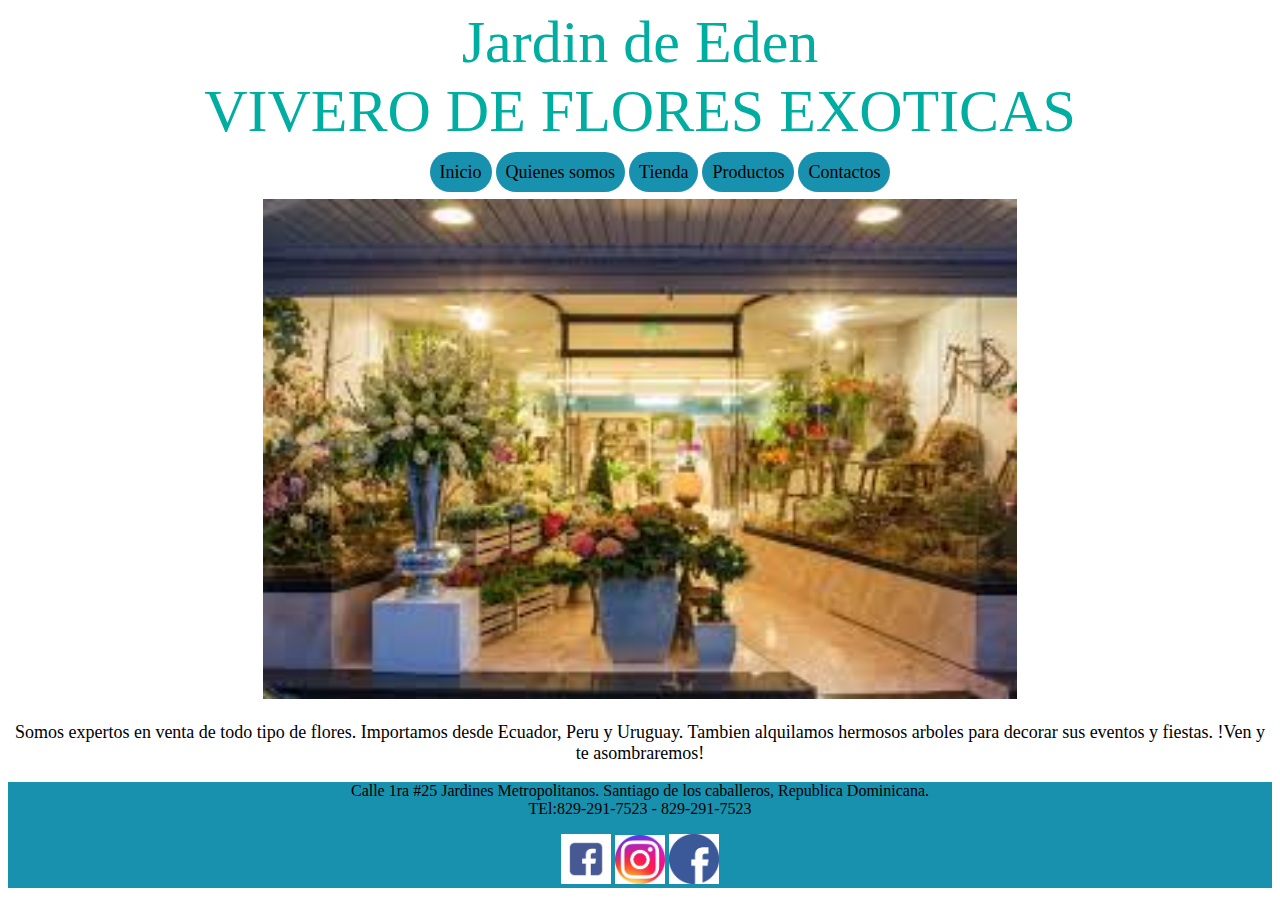
<file: Documents/NetBeansProjects/Floristeria/public_html/index.html>
<!DOCTYPE html>
<!--
To change this license header, choose License Headers in Project Properties.
To change this template file, choose Tools | Templates
and open the template in the editor.
-->
<html>
    <head>
        <title></title>
        <meta charset="UTF-8">
        <meta name="viewport" content="width=device-width, initial-scale=1.0">
        <link href="estilos/estilosindex.css" rel="stylesheet" type="text/css"/>
    </head>
    <body>
        <div id="cabecera">Jardin de Eden
            <br>VIVERO DE FLORES EXOTICAS
        </div>
        <div id="Menu">
            <ul>
                <li>Inicio</li>
                <li>Quienes somos</li>
                <li>Tienda</li>
                <li>Productos</li>
                <li>Contactos</li>
            </ul>
        </div>
         <div id="Cuerpo"> 
             <img src="Imagenes/foto1.jpg"  widht=600px height= 500 alt=""/>
             <p>Somos expertos en venta de todo tipo de flores. Importamos desde Ecuador, Peru y Uruguay. Tambien alquilamos hermosos arboles para decorar sus eventos y fiestas. !Ven y te asombraremos!</p>
         </div>
        <div id="Pie"> 
            <p>Calle 1ra #25 Jardines Metropolitanos. Santiago de los caballeros, Republica Dominicana.<br>
            TEl:829-291-7523 - 829-291-7523</p>
            <img src="Imagenes/foto2.png" width=50px; widht=50 alt=""/>
            <img src="Imagenes/foto3.jpg" width=50px; widht=50 alt=""/>
            <img src="Imagenes/foto4.png" width=50px; widht=50 alt=""/>
        </div>
    </body>
</html>
</file>
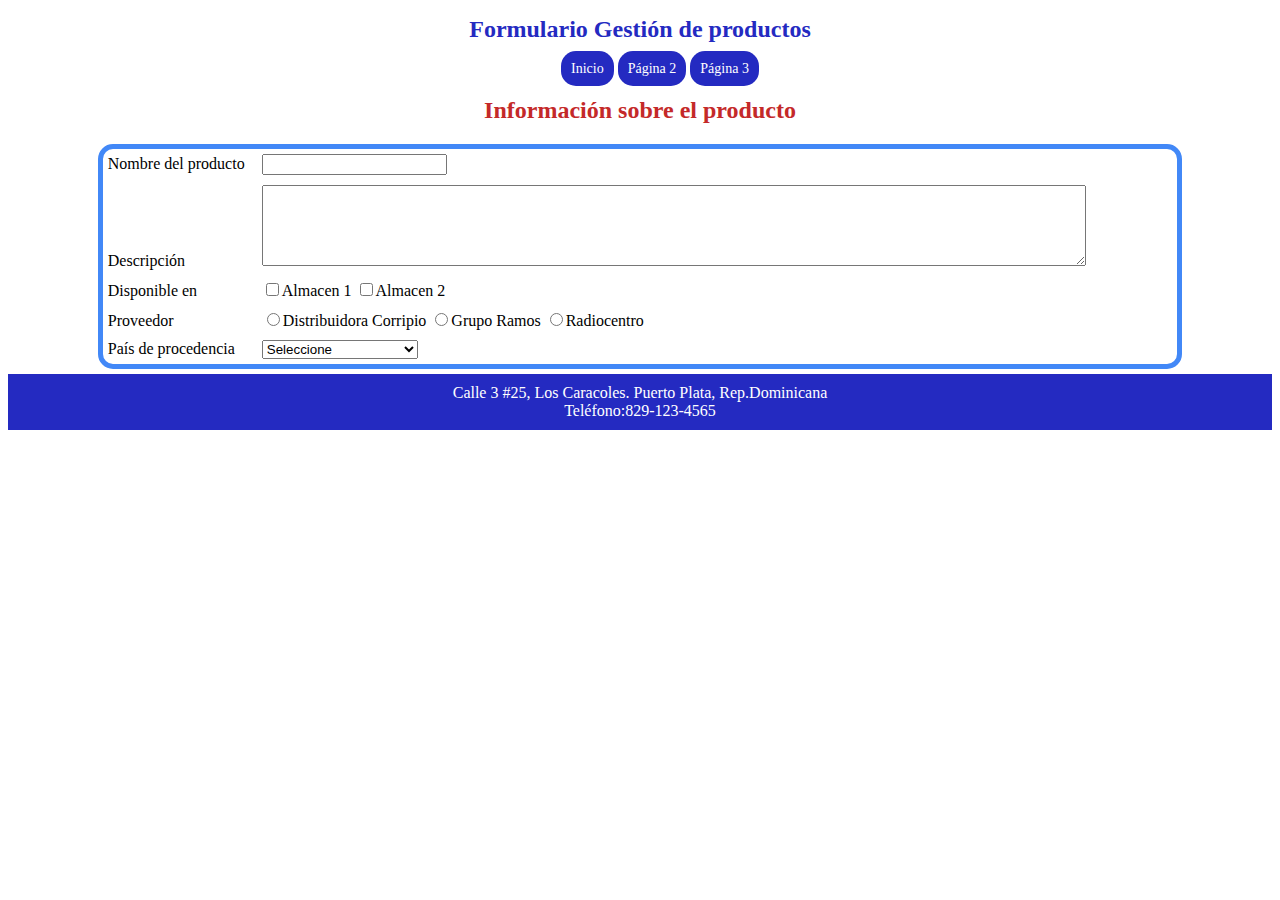
<file: Documents/NetBeansProjects/Formularios/public_html/index.html>
<!DOCTYPE html>
<!--
To change this license header, choose License Headers in Project Properties.
To change this template file, choose Tools | Templates
and open the template in the editor.
-->
<html>
    <head>
        <title>Ejercicio formularios</title>
        <meta charset="UTF-8">
        <meta name="viewport" content="width=device-width, initial-scale=1.0">
        <link href="css/estilos.css" rel="stylesheet" type="text/css"/>
    </head>
    <body>
        <div id="cabecera">
             <h1>Formulario Gestión de productos</h1>
        </div>
        <div id="Menu">
               <ul>
            <li>Inicio</li>
            <li>Página 2</li>
            <li>Página 3</li>
        </ul>
        </div> 
        <div id="Cuerpo">
            <h2>Información sobre el producto</h2>
      <form>
                <div>
                    <label for="nombre">Nombre del producto</label>
                    <input name="nombre" id="nombre" type="text"/>
                </div>
          <div>
                    <label for="descripcion">Descripción</label>
                   <textarea name="descripcion" cols="100" rows="5"> </textarea>
        </div>
        <div>
            <label for="almacen">Disponible en </label>
            <input type="checkbox" id="almacen" name="almacen" value="almacen1"/>Almacen 1
                <input type="checkbox" id="almacen" name="almacen" value="almacen2"/>Almacen 2
        </div>
        <div>
            <label for="proveedor">Proveedor</label>
            <input type="radio" name="proveedor" value="corripio"/>Distribuidora Corripio
            <input type="radio" name="proveedor" value="grupo ramos"/>Grupo Ramos
            <input type="radio" name="proveedor" value="radiocentro"/>Radiocentro
        </div>
        <div>
            <label for="pais">País de procedencia</label>
            <select name="pais">
                <option value="" selected="selected">Seleccione</option>
                <option value="usa">Estados Unidos</option>
                <option value="Dominicana">Republica Dominicana</option>
                <option value="china">China</option>
                <option value="Otro">Otro</option>
            </select>
        </div>
          </form>
            <div id="pie">
                Calle 3 #25, Los Caracoles. Puerto Plata, Rep.Dominicana<br>
                Teléfono:829-123-4565
            </div>
    </body>
</html>
</file>
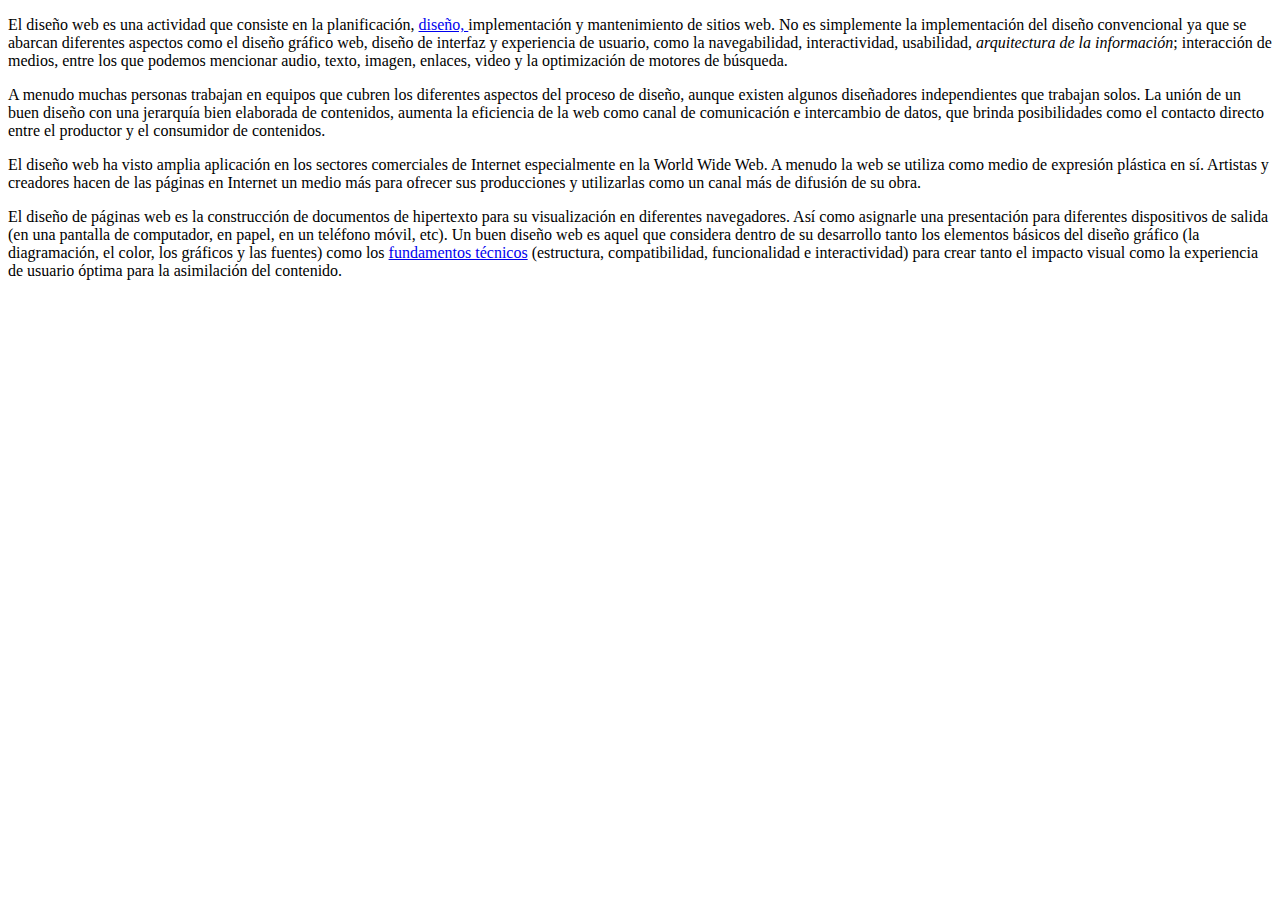
<file: Documents/NetBeansProjects/Hoja de estilos/public_html/index.html>
<!DOCTYPE html>
<!--
To change this license header, choose License Headers in Project Properties.
To change this template file, choose Tools | Templates
and open the template in the editor.
-->
<html>
    <head>
        <title>Practicando Estilos</title>
        <meta charset="UTF-8">
        <meta name="viewport" content="width=device-width, initial-scale=1.0">
    </head>
    <body>
        <div><div id="primero">

 

<p>El diseño web es una actividad que consiste en la planificación, <a href="#">diseño, </a>implementación y mantenimiento de sitios web. No es simplemente la implementación del diseño convencional ya que se abarcan diferentes aspectos como el diseño gráfico web, diseño de interfaz y experiencia de usuario, como la navegabilidad, interactividad, usabilidad, <em>arquitectura de la información</em>; interacción de medios, entre los que podemos mencionar audio, texto, imagen, enlaces, video y la optimización de motores de búsqueda. </p>

 

</div>

 

<div class="normal">

<p>A menudo muchas personas trabajan en equipos que cubren los diferentes aspectos del <span><ahref="#">proceso de diseño, </a> aunque existen algunos diseñadores independientes que trabajan solos. </span>

La unión de un buen diseño con una <ahref="#">jerarquía </a>bien elaborada de contenidos, aumenta la eficiencia de la web como canal de comunicación e intercambio de datos, que brinda posibilidades como el contacto directo entre el productor y el consumidor de contenidos. </p>

<p>El diseño web ha visto amplia aplicación en los sectores comerciales de Internet especialmente en la <emclass="especial">World Wide Web</em>. A menudo la web se utiliza como medio de expresión plástica en sí. Artistas y creadores hacen de las páginas en Internet un medio más para ofrecer sus producciones y utilizarlas como un canal más de difusión de su obra. </p>

 

<p>El diseño de páginas web es la construcción de documentos de hipertexto para su visualización en diferentes navegadores. Así como asignarle una presentación para diferentes dispositivos de salida <emclass="especial"> (en una pantalla de computador, en papel, en un teléfono móvil, etc). </em>

Un buen diseño web es aquel que considera dentro de su desarrollo tanto los elementos básicos del diseño gráfico (la diagramación, el color, los gráficos y las fuentes) como los <a href="#">fundamentos técnicos</a> (estructura, compatibilidad, funcionalidad e interactividad) para crear tanto el impacto visual como la experiencia de usuario óptima para la asimilación del contenido. </p>

 

</div></div>
    </body>
</html>
</file>
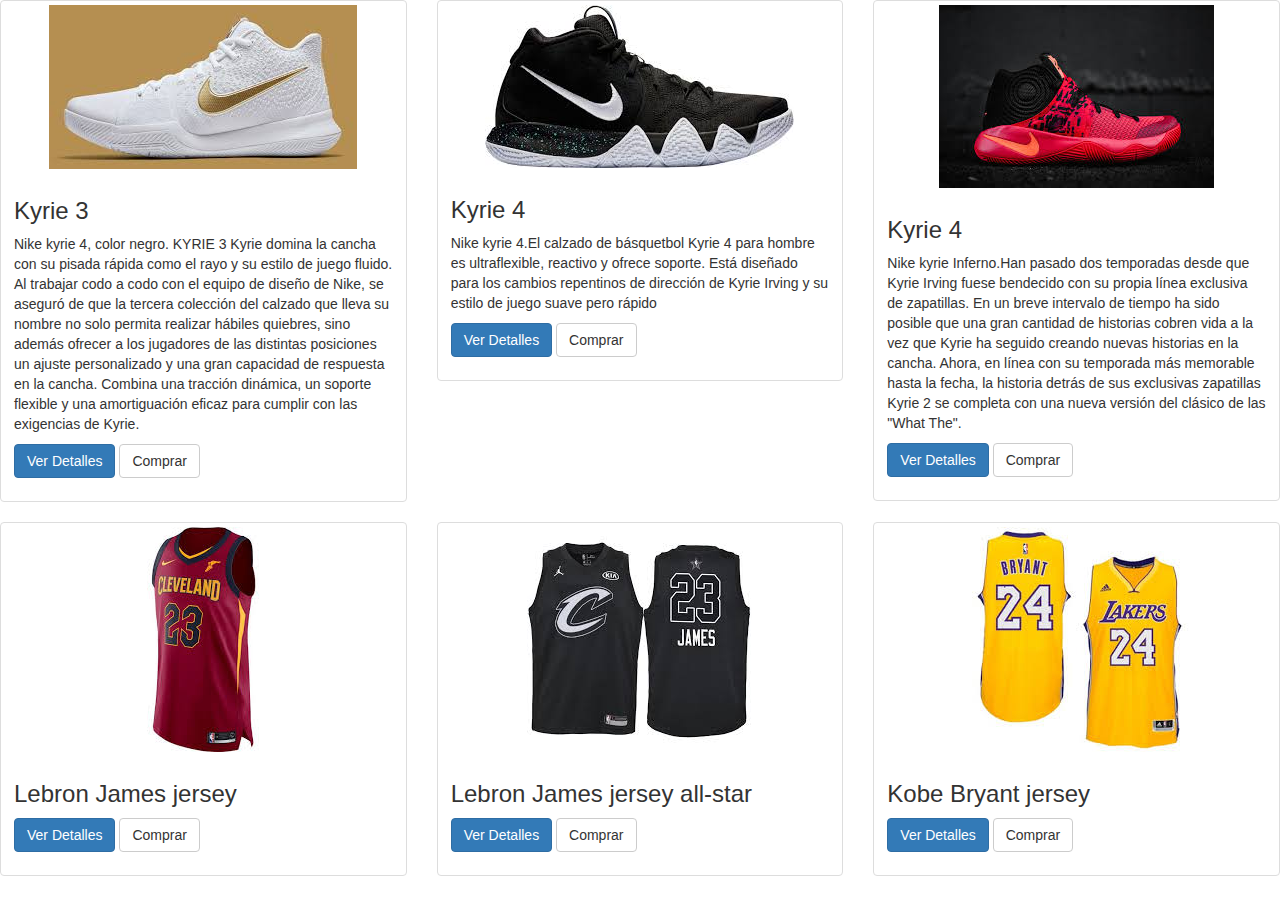
<file: Documents/NetBeansProjects/productos/public_html/index.html>
<!DOCTYPE html>
<!--
To change this license header, choose License Headers in Project Properties.
To change this template file, choose Tools | Templates
and open the template in the editor.
-->
<html>
    <head>
        <title>TODO supply a title</title>
        <meta charset="UTF-8">
        <meta name="viewport" content="width=device-width, initial-scale=1.0">
        <!-- Latest compiled and minified CSS -->
<link rel="stylesheet" href="https://maxcdn.bootstrapcdn.com/bootstrap/3.3.7/css/bootstrap.min.css" integrity="sha384-BVYiiSIFeK1dGmJRAkycuHAHRg32OmUcww7on3RYdg4Va+PmSTsz/K68vbdEjh4u" crossorigin="anonymous">
    </head>
    <body>
        <div class="row">
  <div class="col-sm-6 col-md-4">
    <div class="thumbnail">
      <img src="imagenes/k3.jpg" alt="...">
      
      <div class="caption">
        <h3>Kyrie 3</h3>
        <p>Nike kyrie 4, color negro. KYRIE 3
Kyrie domina la cancha con su pisada rápida como el rayo y su estilo
de juego fluido. Al trabajar codo a codo con el equipo de diseño de Nike,
se aseguró de que la tercera colección del calzado que lleva su nombre
no solo permita realizar hábiles quiebres, sino además ofrecer a los
jugadores de las distintas posiciones un ajuste personalizado y una gran
capacidad de respuesta en la cancha. Combina una tracción dinámica,
un soporte flexible y una amortiguación eficaz para cumplir con
las exigencias de Kyrie.
</p>
        <p><a href="#" class="btn btn-primary" role="button">Ver Detalles</a> <a href="#" class="btn btn-default" role="button">Comprar</a></p>
      </div>
    </div>
  </div>
            
            <div class="col-sm-6 col-md-4">
    <div class="thumbnail">
      <img src="imagenes/k4.jpg" alt="...">
      
      <div class="caption">
        <h3>Kyrie 4</h3>
        <p>Nike kyrie 4.El calzado de básquetbol Kyrie 4 para hombre es ultraflexible, reactivo y ofrece soporte. Está diseñado para los cambios repentinos de dirección de Kyrie Irving y su estilo de juego suave pero rápido

</p>
        <p><a href="#" class="btn btn-primary" role="button">Ver Detalles</a> <a href="#" class="btn btn-default" role="button">Comprar</a></p>
      </div>
    </div>
  </div>
              <div class="col-sm-6 col-md-4">
    <div class="thumbnail">
      <img src="imagenes/kinferno.jpg" alt="...">
      
      <div class="caption">
        <h3>Kyrie 4</h3>
        <p>Nike kyrie Inferno.Han pasado dos temporadas desde que Kyrie Irving fuese bendecido con su propia línea exclusiva de zapatillas. En un breve intervalo de tiempo ha sido posible que una gran cantidad de historias cobren vida a la vez que Kyrie ha seguido creando nuevas historias en la cancha. Ahora, en línea con su temporada más memorable hasta la fecha, la historia detrás de sus exclusivas zapatillas Kyrie 2 se completa con una nueva versión del clásico de las "What The". 
</p>
        <p><a href="#" class="btn btn-primary" role="button">Ver Detalles</a> <a href="#" class="btn btn-default" role="button">Comprar</a></p>
      </div>
    </div>
  </div>
</div>
         <div class="row">
  <div class="col-sm-6 col-md-4">
    <div class="thumbnail">
      <img src="imagenes/lj.jpg" alt="...">
      
      <div class="caption">
        <h3>Lebron James jersey</h3>
        <p>

</p>
        <p><a href="#" class="btn btn-primary" role="button">Ver Detalles</a> <a href="#" class="btn btn-default" role="button">Comprar</a></p>
      </div>
    </div>
  </div>
            
            <div class="col-sm-6 col-md-4">
    <div class="thumbnail">
      <img src="imagenes/lj2.jpg" alt="...">
      
      <div class="caption">
        <h3>Lebron James jersey all-star</h3>
        <p>
</p>
        <p><a href="#" class="btn btn-primary" role="button">Ver Detalles</a> <a href="#" class="btn btn-default" role="button">Comprar</a></p>
      </div>
    </div>
  </div>
              <div class="col-sm-6 col-md-4">
    <div class="thumbnail">
      <img src="imagenes/kb.jpg" alt="...">
      
      <div class="caption">
        <h3>Kobe Bryant jersey</h3>
        <p>
</p>
        <p><a href="#" class="btn btn-primary" role="button">Ver Detalles</a> <a href="#" class="btn btn-default" role="button">Comprar</a></p>
      </div>
    </div>
  </div>
</div>
    </body>
</html>
</file>
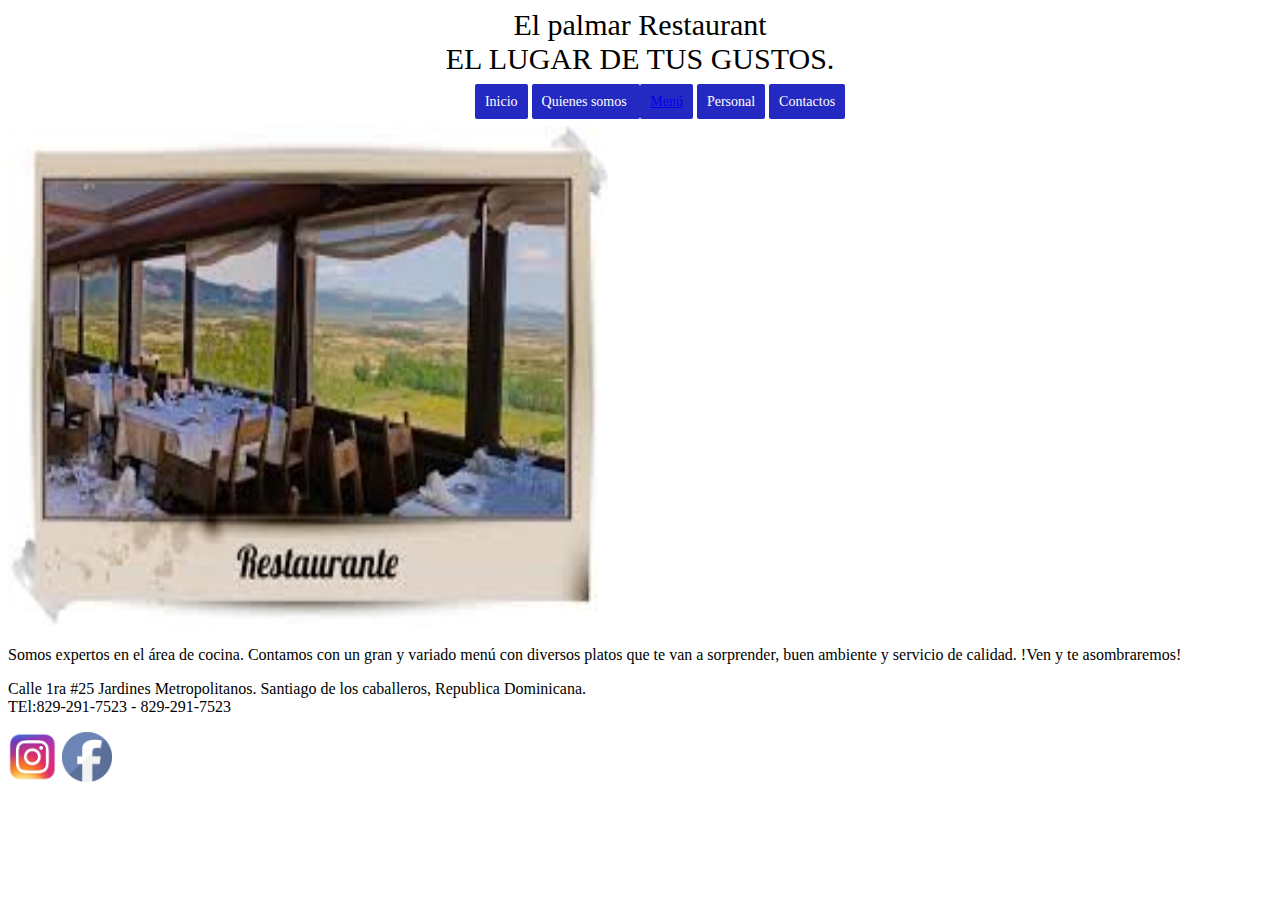
<file: Documents/NetBeansProjects/Segundo parcial/public_html/index.html>
<!DOCTYPE html>
<!--
To change this license header, choose License Headers in Project Properties.
To change this template file, choose Tools | Templates
and open the template in the editor.
-->
<html>
    <head>
        <title>Segundo parcial</title>
        <meta charset="UTF-8">
        <meta name="viewport" content="width=device-width, initial-scale=1.0">
        <link href="estilos.css" rel="stylesheet" type="text/css"/>
    </head>
    <body>
        <div> <div id="cabecera"> El palmar Restaurant
            <br>EL LUGAR DE TUS GUSTOS.
        </div>
        <div id="Menu">
            <ul>
                <li>Inicio</a></li>
                <li>Quienes somos </li>
                <li><a href="formulario.html">Menú</a></li>
                <li>Personal</li> 
                <li>Contactos</li>
            </ul>
        </div>
        </div>
        <div id="cuerpo">
                 <img src="imagenes/foto4.jpg"  width=600px height= 500 alt=""/>
                 <p>Somos expertos en el área de cocina. Contamos con un gran y variado menú con diversos platos que te van a sorprender, buen ambiente y servicio de calidad.  !Ven y te asombraremos!</p> 
        </div>
         
                  <div id="Pie"> 
            <p>Calle 1ra #25 Jardines Metropolitanos. Santiago de los caballeros, Republica Dominicana.<br>
            TEl:829-291-7523 - 829-291-7523</p>
            <img src="imagenes/foto1.jpg"width=50px width=50 alt=""/>
            <img src="imagenes/foto2.png" width=50px width=50 alt=""/>
            
        </div>
    </body>
    </html>
</file>
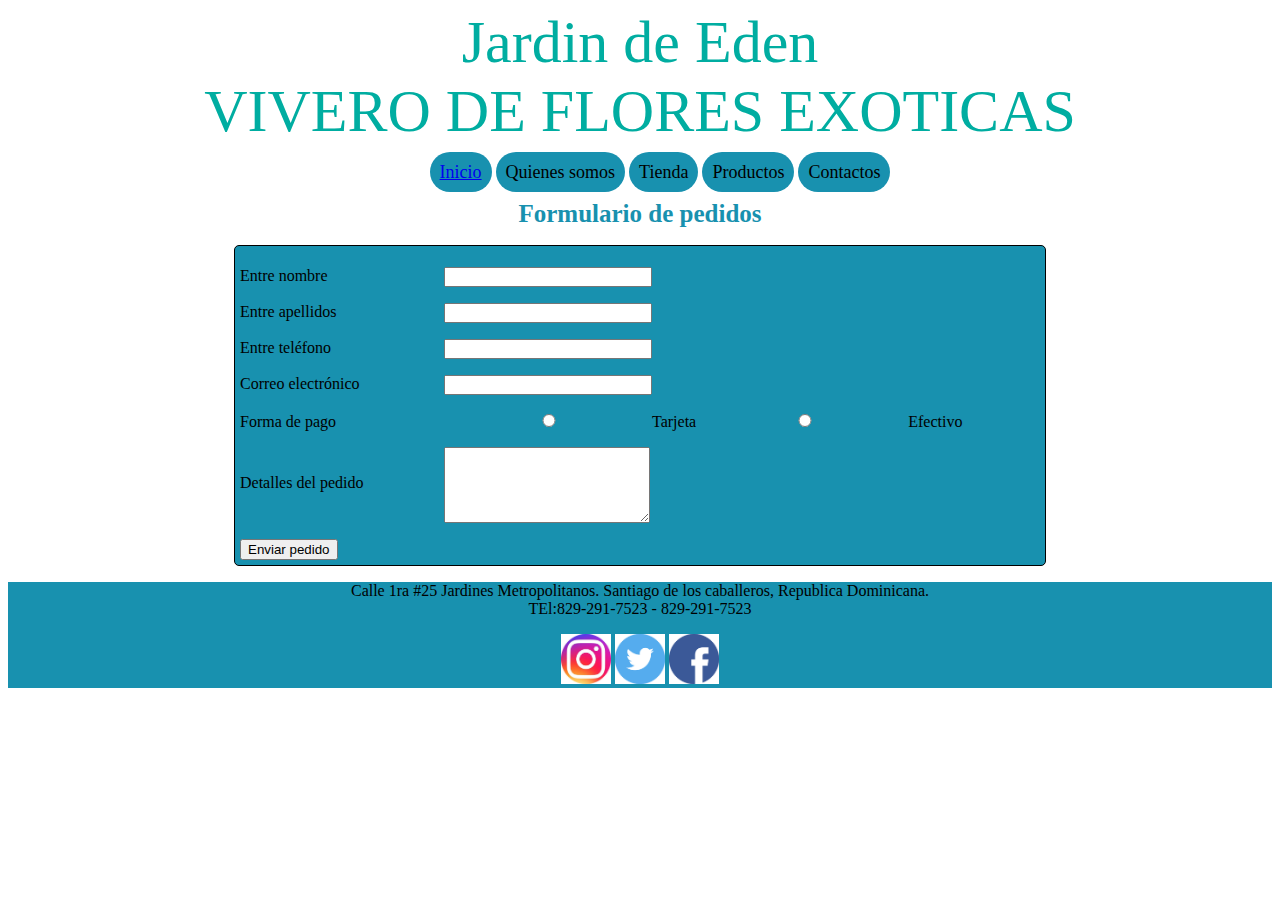
<file: Documents/NetBeansProjects/Floristeria/public_html/formulario.html>
<!DOCTYPE html>
<!--
To change this license header, choose License Headers in Project Properties.
To change this template file, choose Tools | Templates
and open the template in the editor.
-->
<html>
    <head>
        <title>Formulario de contacto</title>
        <meta charset="UTF-8">
        <meta name="viewport" content="width=device-width, initial-scale=1.0">
        <link href="estilos/estilosindex.css" rel="stylesheet" type="text/css"/>
        <link href="estilos/estilosform.css" rel="stylesheet" type="text/css"/>
    </head>
    <body>
        <div> <div id="cabecera">Jardin de Eden
            <br>VIVERO DE FLORES EXOTICAS
        </div>
        <div id="Menu">
            <ul>
                <li><a href= "index.html">Inicio</a></li>
                <li>Quienes somos</li>
                <li>Tienda</li>
                <li>Productos</li>
                <li>Contactos</li>
            </ul>
        </div></div>
                 <h1> Formulario de pedidos</h1>
        <form>
            <div>
            <label for="nombre"> Entre nombre</label>
            <input type="text" id="nombre" name=nombre"/>
               </div>
            <div> 
            <label for="apellidos"> Entre apellidos</label>
            <input type="text" id="apellido" name="apellido"/>
               </div>
            <div>
            <label for="telefono"> Entre teléfono</label>
            <input type="text" id="telefono" name="telefono"/>
               </div>
            <div>
            <label for="correo">Correo electrónico</label>
            <input type="email" id="correo" name="correo"/>
              </div>
            <div>
                <label for=formapago">Forma de pago</label>
                <input type="radio" id="formapago" name="formapago" value="tarjeta"/>Tarjeta
          
                <input type="radio" id="formapago" name="formapago" value="efectivo"/>Efectivo
                </div>
            <div>
                <label for="detalles">Detalles del pedido</label>
                <textarea id="detalles" name="detalles" cols="150" rows="5"> </textarea>
            </div>
            <div>
                <button type="submit"> Enviar pedido</button>
            </div>
            
        </form>
                  <div id="Pie"> 
            <p>Calle 1ra #25 Jardines Metropolitanos. Santiago de los caballeros, Republica Dominicana.<br>
            TEl:829-291-7523 - 829-291-7523</p>
            <img src="Imagenes/descarga.jpg"width=50px width=50 alt=""/>
            <img src="Imagenes/foto3.png" width=50px width=50 alt=""/>
            <img src="Imagenes/foto4.png" width=50px width=50 alt=""/>
        </div>
    </body>
    </html>
</file>
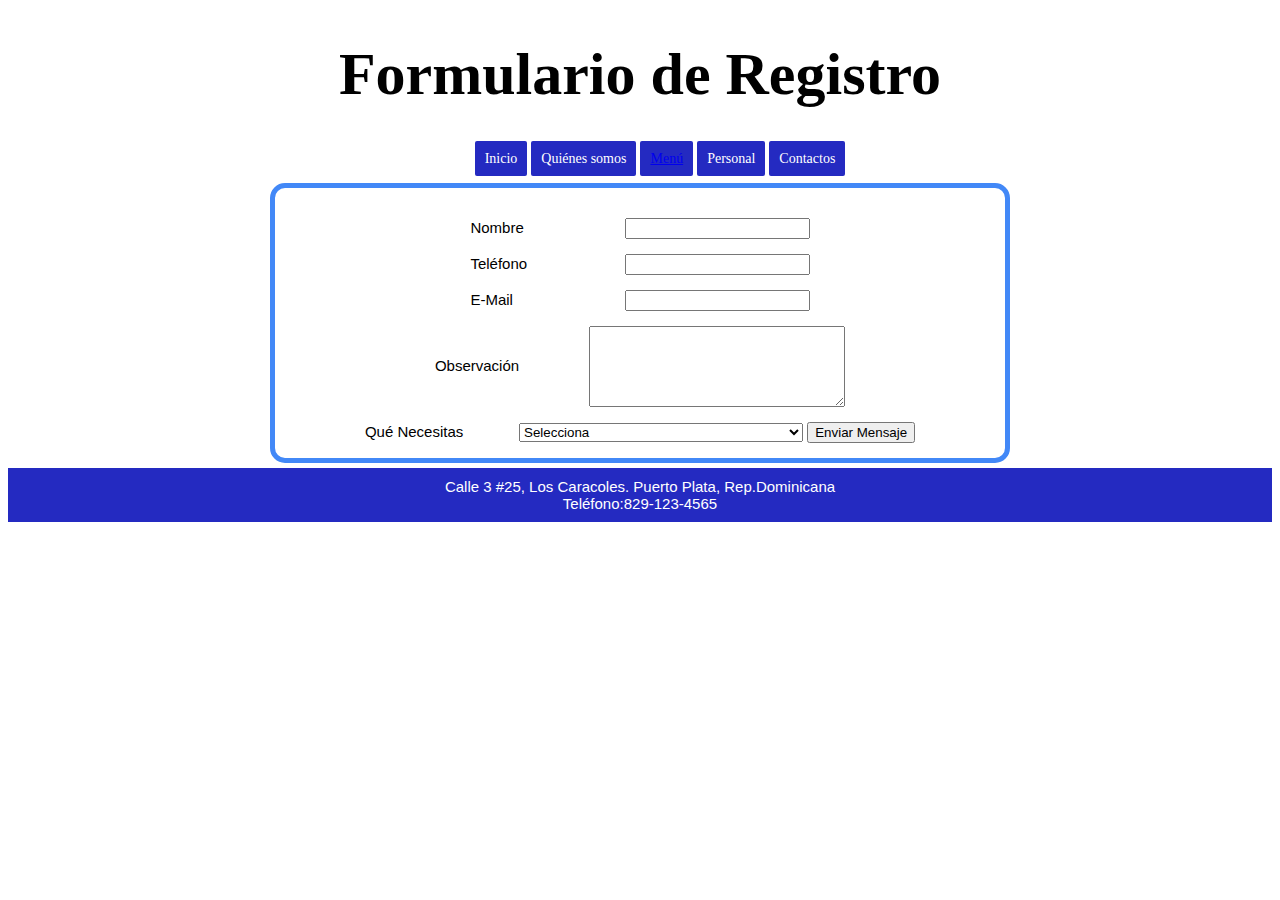
<file: Documents/NetBeansProjects/Segundo parcial/public_html/formulario.html>
<!DOCTYPE html>
<!--
To change this license header, choose License Headers in Project Properties.
To change this template file, choose Tools | Templates
and open the template in the editor.
-->
<html>
    <head>
        <title>Formulario de Registro</title>
        <meta charset="UTF-8">
        <meta name="viewport" content="width=device-width, initial-scale=1.0">
    <a href="index.html"></a>
    <link href="estilos.css" rel="stylesheet" type="text/css"/>
</head>
<body>

    <div id="cabecera">
        <h1>Formulario de Registro</h1>
    </div>
    <div id="Menu">
        <ul>
            <li>Inicio</li>
            <li>Quiénes somos</li>
            <li> <a href="index.html">Menú</a></li>
            <li>Personal</li>
            <li>Contactos</li>
        </ul>
    </div> 
    <div id="Cuerpo">
        <form>
            <div>
                <label for="nombre">Nombre</label>
                <input name="nombre" id="nombre" type="text"/>
            </div>
            <div>
                <label for="nombre">Teléfono</label>
                <input name="nombre" id="nombre" type="text"/>
            </div>
            <div>
                <label for="nombre">E-Mail</label>
                <input name="nombre" id="nombre" type="mail"/>
            </div>
            <div> <label for="observacion">Observación</label>               
                <textarea name="observacion" cols="100" rows="5"> </textarea>
            </div>

            <div>
                <label for="pais">Qué Necesitas</label>
                <select name="pais">
                    <option value="" selected="selected">Selecciona</option>
                    <option value="quiero afiliarme">Quiero afiliarme como cliente preferencial</option>
                    <option value="solo quiero recibir">Solo quiero recibir información sobre ofertas</option>
                    <option value="me interesa">Me interesa todo tipo de información</option>
                    <option value="Otro">Otro</option> 
         
            </select>
                
                <button type="submit">Enviar Mensaje</button>
    </div>
</form>
<div id="pie">
    Calle 3 #25, Los Caracoles. Puerto Plata, Rep.Dominicana<br>
    Teléfono:829-123-4565
</div>
</body>
</html>
</file>
<file: Documents/NetBeansProjects/Floristeria/public_html/estilos/estilosindex.css>
/*
To change this license header, choose License Headers in Project Properties.
To change this template file, choose Tools | Templates
and open the template in the editor.
*/
/* 
    Created on : Jun 25, 2018, 7:34:36 PM
    Author     : 00140479
*/
#cabecera{
    font-size: 60px;
    font-family: Times new roman;
    color:#00ada1;
    text-align: center;
}

ul li{
    list-style-type: none;
    background: #1891af;
    display: inline;
    font-size: 18px;
    font-family:Brodway;
    padding: 10px;
    border-radius: 40px;
}
#Menu{
    text-align: center;
}
#Imagenes{
    border-radius:10px;
}
#Cuerpo{
    text-align: center;
    font-size: 18px;
     
}
#Pie{
    text-align: center;
    background: #1891af;
    
}
</file>
<file: Documents/NetBeansProjects/Formularios/public_html/css/estilos.css>
/*
To change this license header, choose License Headers in Project Properties.
To change this template file, choose Tools | Templates
and open the template in the editor.
*/
/* 
    Created on : Jul 4, 2018, 5:28:55 PM
    Author     : 00140479
*/
h1{
    font-family: brodway;
    font-size: 24px;
    color:#242ac1;
}
#cabecera{
    text-align:center;
}
ul li{
    text-align:center;;
    list-style-type: none;
    background: #242ac1;
    color:white;
    font-size: 14px;
    font-family:brodway;
    display: inline;
    padding: 10px;
    border-radius:15px;
}
#Menu{
    text-align: center
}
h2{text-align: center;
   color:#c42929
}
form{
    border: 5px solid #4288f7;
    width: 85%;
    margin: 0 auto;
    border-radius: 15px;
}
form div{
    padding: 5px;
}
label{
    width: 150px;
    text-align: left;
    display: inline-block;
}
input textarea{
width: 400px;
vertical-align: middle;
}
#pie{
    background: #242ac1;
    color: white;
    text-align: center;
    padding: 10px;
    margin-top: 5px;
}
</file>
<file: Documents/NetBeansProjects/Segundo parcial/public_html/estilos.css>
/*
To change this license header, choose License Headers in Project Properties.
To change this template file, choose Tools | Templates
and open the template in the editor.
*/
/* 
    Created on : Jul 9, 2018, 7:01:56 PM
    Author     : 00140479
*/

#cabecera{
    text-align:center;
    font-family: Brodway;
    font-size: 30px;
    color: black;
}
ul li{
  
    list-style-type: none;
    background: #242ac1;
    color:white;
    font-size: 14px;
    font-family:brodway;
    display: inline;
    padding: 10px;
    border-radius:2px;
}
#Menu{
    text-align: center;
  
}
label{
    display: inline-block;
    width: 150px;
    text-align: left;
    
}
input textarea{
    width: 300px;
    font-family: arial;
    font-size: 12px;
    
}
textArea{
    vertical-align: middle;
    width: 250px;
}
form{
    border: 5px solid #4288f7;
    width: 700px;
    margin:0 auto;
    border-radius: 15px;
    padding:1em;
}
form div {
     
 margin-top:1em;
}
#Cuerpo{
text-align: center;
font-family: arial;
font-size: 15px;

}

#pie{
    background: #242ac1;
    color: white;
    text-align: center;
    padding: 10px;
    margin-top: 5px;
}
</file>
<file: Documents/NetBeansProjects/Floristeria/public_html/estilos/estilosform.css>
/*
To change this license header, choose License Headers in Project Properties.
To change this template file, choose Tools | Templates
and open the template in the editor.
*/
/* 
    Created on : Jul 2, 2018, 8:14:29 PM
    Author     : 00140479
*/
form{
    width: 800px;
    background: #1891af;
    padding: 5px;
    margin: 0 auto;
    border: 1px solid black;
    border-radius: 5px;
}
form div{
    margin-top: 1em;
}
label{
    display:inline-block;
    width: 200px;
    text-align: left;
}
input, textarea{
    width: 200px;
    font-family:Arial;
    font-size: 12px;
}
textArea{
    vertical-align: middle;
}
h1{
    font-family: bazooka;
    font-size: 25px;
    text-align: center;
    color: #1891af
}
</file>
